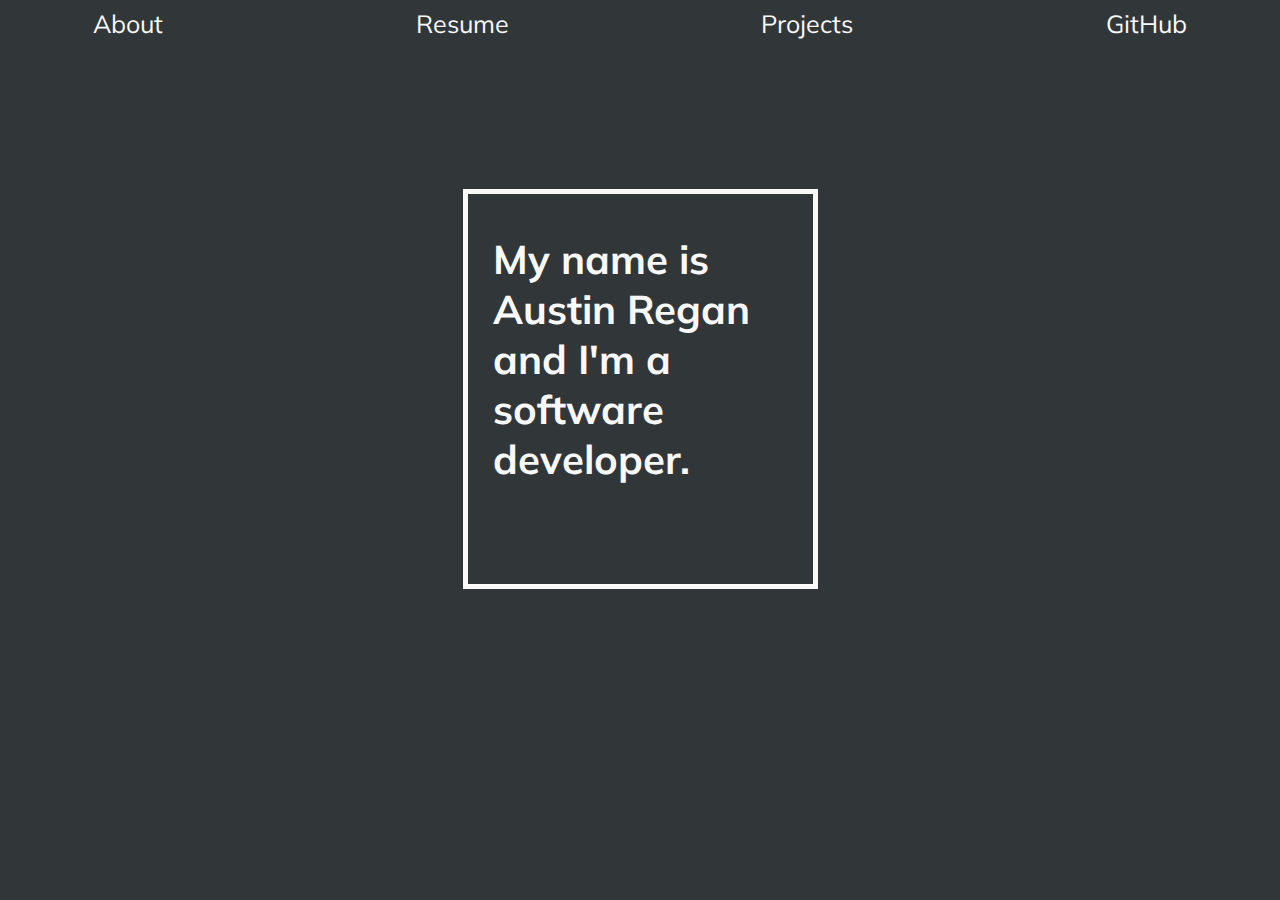
<file: index.html>
<!DOCTYPE html>
<html>
  <head>
    <meta charset="utf-8" />
    <link href="./style.css" rel="stylesheet" type="text/css" />
    <link rel="shortcut icon" type="image/x-icon" href="favicon.ico" />
    <link
      href="https://fonts.googleapis.com/css?family=Muli&display=swap"
      rel="stylesheet"
    />
    <title>Portfolio</title>
  </head>
  <body>
    <header>
      <div class="top-divs">
        <a href="about.html">About</a>
      </div>
      <div class="top-divs">
        <a
          href="https://drive.google.com/open?id=1YsAHsJnIadjzwfucLDIY4lPkynH-jBIY"
          target="_blank"
          >Resume</a
        >
      </div>
      <div class="top-divs">
        <a href="projectsPage.html">Projects</a>
      </div>
      <div class="top-divs">
        <a href="https://github.com/astnrgn" target="_blank">GitHub</a>
      </div>
    </header>
    <div class="center-1">
      <div class="center-grid-1">
        <div class="center-2">
          <div class="center-grid-2">
            <div class="description">
              <p>My name is</p>
              <p>Austin Regan</p>
              <p>and I'm a</p>
              <p>software</p>
              <p>developer.</p>
            </div>
          </div>
        </div>
      </div>
    </div>
  </body>
</html>
</file>
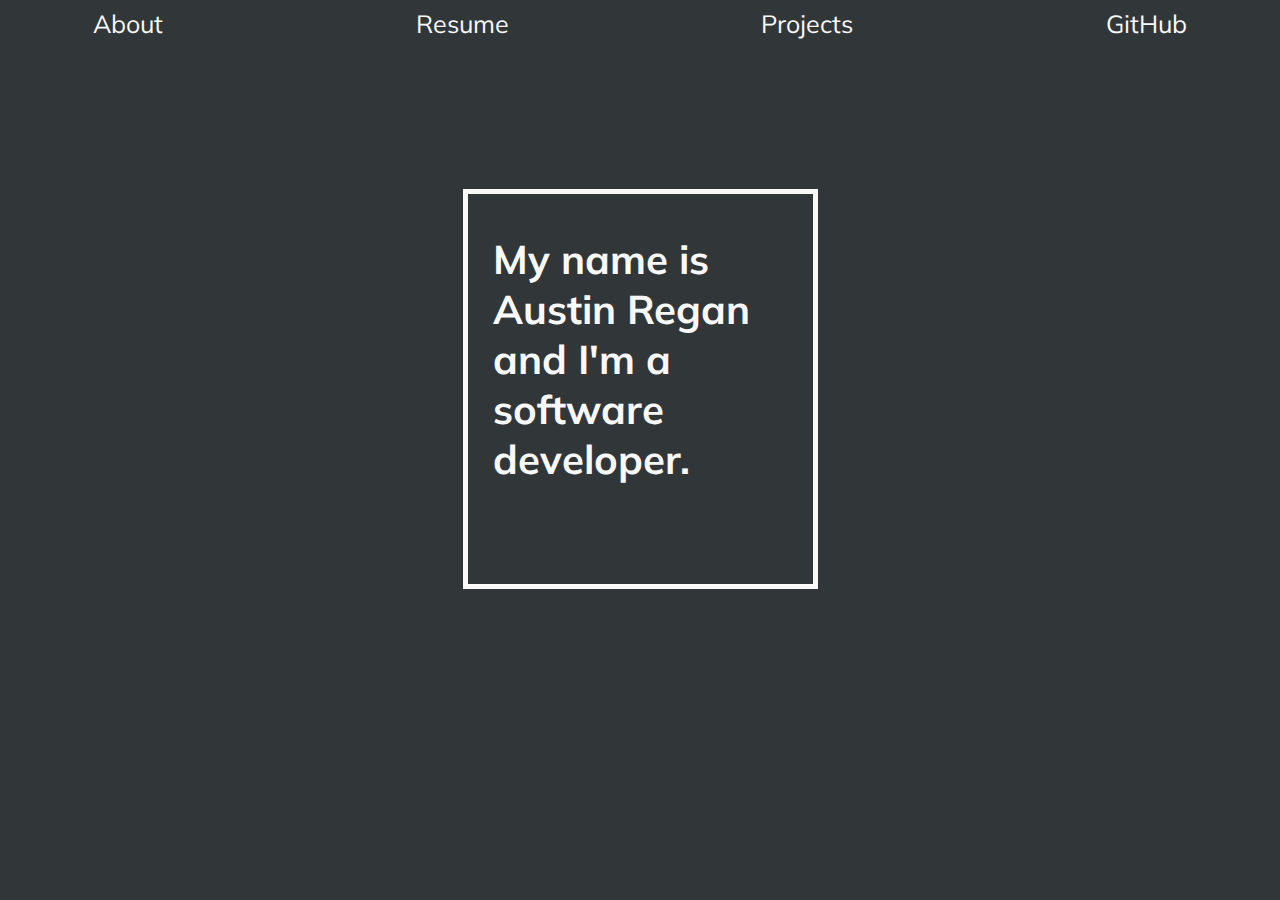
<file: pages/index.html>
<!DOCTYPE html>
<html>
  <head>
    <meta charset="utf-8" />
    <link href="../css/style.css" rel="stylesheet" type="text/css" />
    <link rel="shortcut icon" type="image/x-icon" href="favicon.ico" />
    <link
      href="https://fonts.googleapis.com/css?family=Muli&display=swap"
      rel="stylesheet"
    />
    <title>Portfolio</title>
  </head>
  <body>
    <header>
      <div class="top-divs">
        <a href="about.html">About</a>
      </div>
      <div class="top-divs">
        <a
          href="https://drive.google.com/open?id=1SOa_gYtNCiQmC36cXNCK6wwM-O6Ww1eS"
          target="_blank"
          >Resume</a
        >
      </div>
      <div class="top-divs">
        <a href="projectsPage.html">Projects</a>
      </div>
      <div class="top-divs">
        <a href="https://github.com/astnrgn" target="_blank">GitHub</a>
      </div>
    </header>
    <div class="center-1">
      <div class="center-grid-1">
        <div class="center-2">
          <div class="center-grid-2">
            <div class="description">
              <p>My name is</p>
              <p>Austin Regan</p>
              <p>and I'm a</p>
              <p>software</p>
              <p>developer.</p>
            </div>
          </div>
        </div>
      </div>
    </div>
  </body>
</html>
</file>
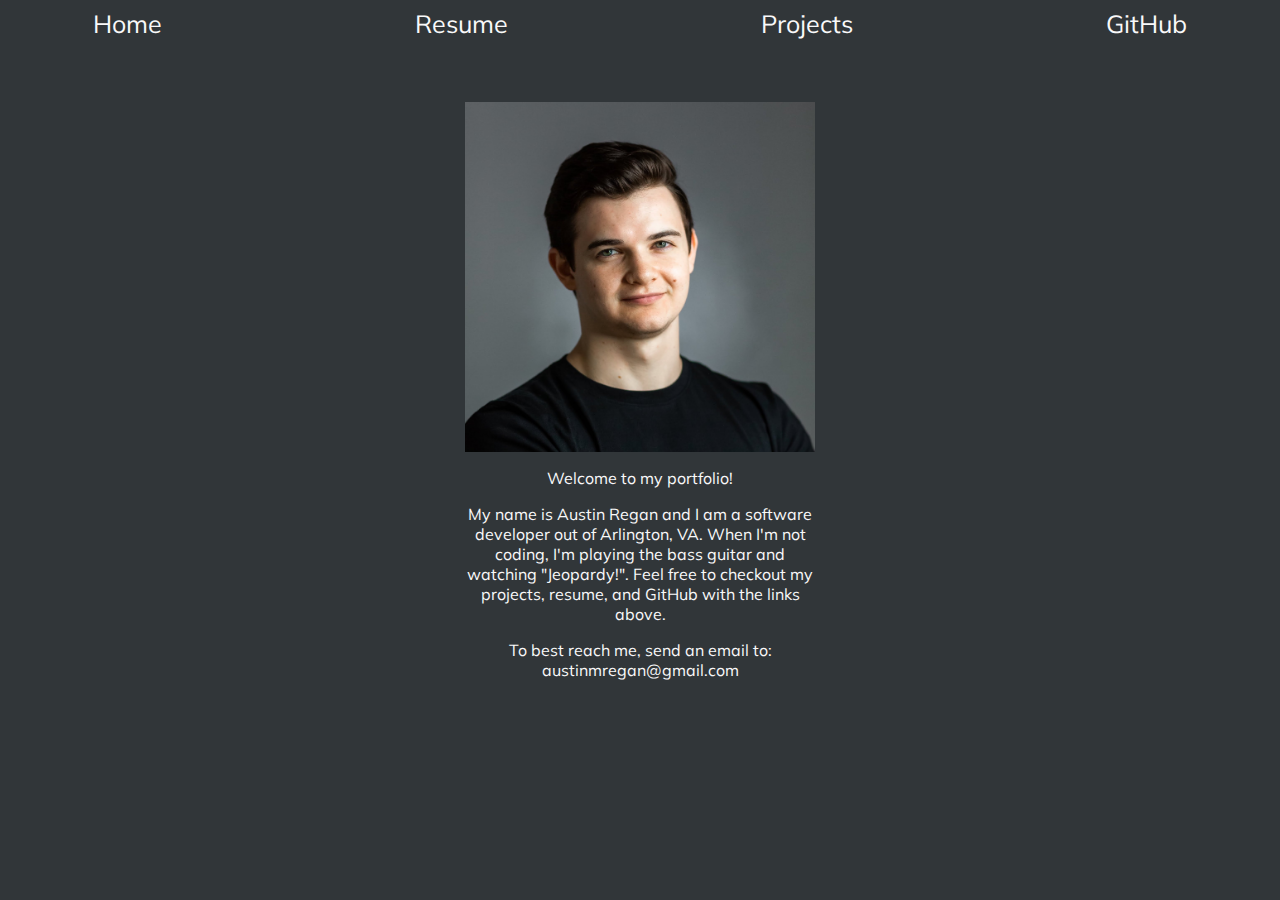
<file: about.html>
<!DOCTYPE html>
<html>
  <head>
    <meta charset="utf-8" />
    <link href="./style3.css" rel="stylesheet" type="text/css" />
    <link rel="shortcut icon" type="image/x-icon" href="favicon.ico" />
    <link
      href="https://fonts.googleapis.com/css?family=Muli&display=swap"
      rel="stylesheet"
    />
    <script src="https://ajax.googleapis.com/ajax/libs/jquery/3.4.1/jquery.min.js"></script>
    <title>Portfolio</title>
  </head>
  <body>
    <header>
      <div class="top-divs">
        <a href="https://austinregan.surge.sh">Home</a>
      </div>
      <div class="top-divs">
        <a
          href="https://drive.google.com/open?id=1YsAHsJnIadjzwfucLDIY4lPkynH-jBIY"
          target="_blank"
          >Resume</a
        >
      </div>
      <div class="top-divs">
        <a href="projectsPage.html">Projects</a>
      </div>
      <div class="top-divs">
        <a href="https://github.com/astnrgn" target="_blank">GitHub</a>
      </div>
    </header>
    <div id="main-center">
      <div class="headshotImage"></div>
      <div class="information">
        <p>Welcome to my portfolio!</p>
        <p>
          My name is Austin Regan and I am a software developer out of
          Arlington, VA. When I'm not coding, I'm playing the bass guitar and
          watching "Jeopardy!". Feel free to checkout my projects, resume, and
          GitHub with the links above.
        </p>
        <p>
          To best reach me, send an email to:
          <a href="mailto: austinmregan@gmail.com">austinmregan@gmail.com</a>
        </p>
      </div>
    </div>
  </body>
</html>
</file>
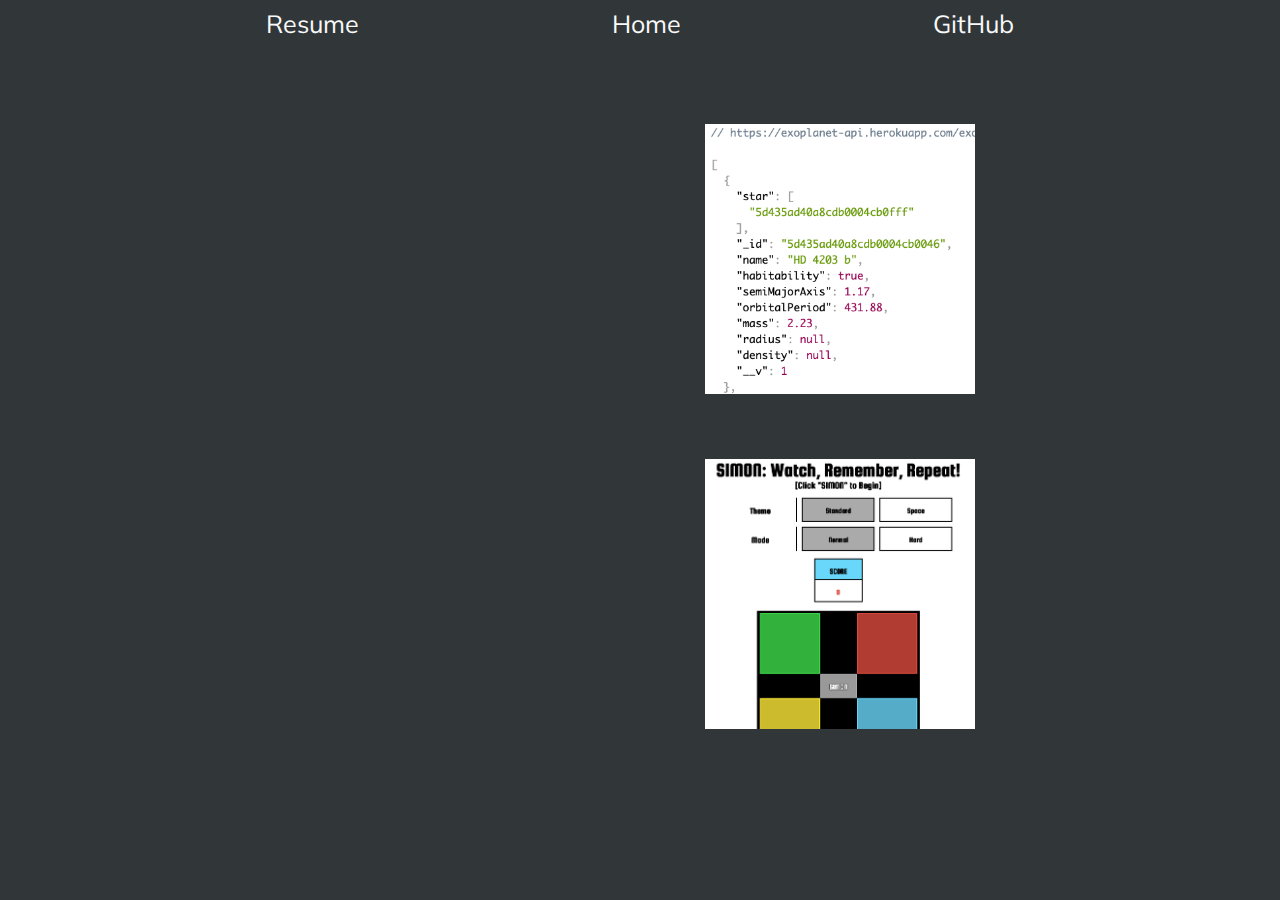
<file: index2.html>
<!DOCTYPE html>
<html>
  <head>
    <meta charset="utf-8" />
    <link href="style2.css" rel="stylesheet" type="text/css" />
    <link rel="shortcut icon" type="image/x-icon" href="favicon.ico" />
    <link
      href="https://fonts.googleapis.com/css?family=Muli&display=swap"
      rel="stylesheet"
    />
    <script src="https://ajax.googleapis.com/ajax/libs/jquery/3.4.1/jquery.min.js"></script>
    <title>Portfolio</title>
  </head>
  <body>
    <header>
      <div class="top-divs">
        <a href="">Resume</a>
      </div>
      <div class="top-divs">
        <a href="index.html">Home</a>
      </div>
      <div class="top-divs">
        <a href="https://github.com/astnrgn" target="_blank">GitHub</a>
      </div>
    </header>
    <div id="main-center">
      <div id="main-grid">
        <div class="projects" id="exoplanet">
          <div class="textContainer">
            <div class="text">
              <p>
                An API that can search for exoplanets in their star's habitable
                zone.
              </p>
              <p>
                <a
                  href="https://exoplanet-api.herokuapp.com/exoplanet/"
                  target="_blank"
                  class="projectLinks"
                  >API</a
                >
              </p>
              <p>
                <a
                  href=" https://github.com/astnrgn/Exoplanet-Api"
                  target="_blank"
                  class="projectLinks"
                  >Repository</a
                >
              </p>
            </div>
          </div>
        </div>
        <div class="projects" id="simon">
          <div class="textContainer">
            <div class="text">
              <p>
                A recreation of the classic Hasbro memory game Simon, created by
                Ralph H. Baer and Howard J. Morrison.
              </p>
              <p>
                <a
                  href="https://astnrgn.github.io/project1/"
                  target="_blank"
                  class="projectLinks"
                  >Game</a
                >
              </p>
              <p>
                <a
                  href="https://github.com/astnrgn/project1"
                  target="_blank"
                  class="projectLinks"
                  >Repository</a
                >
              </p>
            </div>
          </div>
        </div>
        <div class="projects" id="comingsoon1">
          <div class="textContainer">
            <div class="text">ABCD</div>
          </div>
        </div>
        <div class="projects" id="comingsoon2">
          <div class="textContainer">
            <div class="text">ABCD</div>
          </div>
        </div>
      </div>
    </div>
    <!-- <script src="main.js"></script> -->
  </body>
</html>
</file>
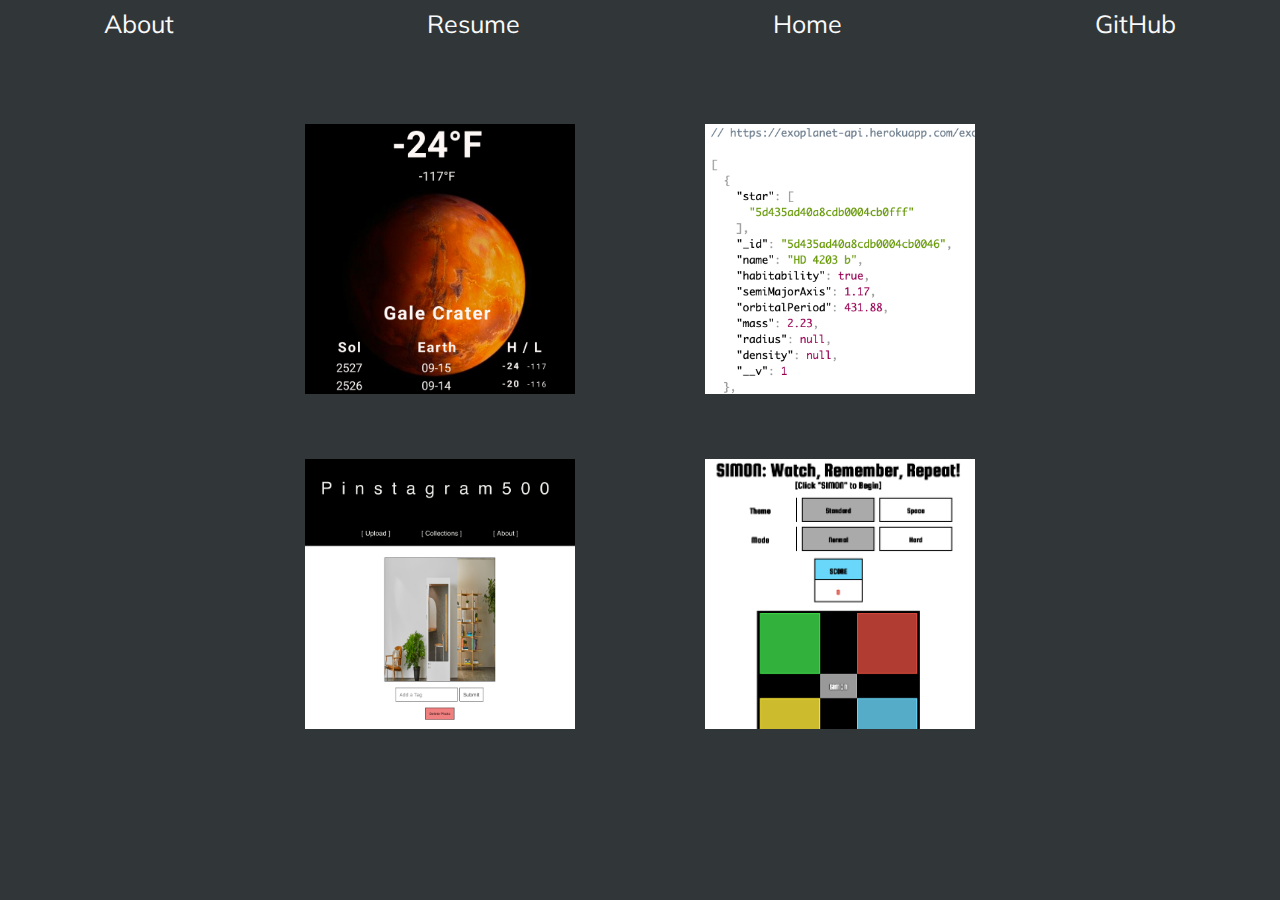
<file: projectsPage.html>
<!DOCTYPE html>
<html>
  <head>
    <meta charset="utf-8" />
    <link href="./style2.css" rel="stylesheet" type="text/css" />
    <link rel="shortcut icon" type="image/x-icon" href="favicon.ico" />
    <link
      href="https://fonts.googleapis.com/css?family=Muli&display=swap"
      rel="stylesheet"
    />
    <script src="https://ajax.googleapis.com/ajax/libs/jquery/3.4.1/jquery.min.js"></script>
    <title>Portfolio</title>
  </head>
  <body>
    <header>
      <div class="top-divs">
        <a href="about.html">About</a>
      </div>
      <div class="top-divs">
        <a
          href="https://drive.google.com/open?id=1YsAHsJnIadjzwfucLDIY4lPkynH-jBIY"
          target="_blank"
          >Resume</a
        >
      </div>
      <div class="top-divs">
        <a href="https://austinregan.surge.sh">Home</a>
      </div>
      <div class="top-divs">
        <a href="https://github.com/astnrgn" target="_blank">GitHub</a>
      </div>
    </header>
    <div id="main-center">
      <div id="main-grid">
        <div class="projects" id="fourthRock">
          <div class="textContainer">
            <div class="text">
              <p>
                A web and mobile martian weather application for Curiosity and
                InSight using open source data provided by NASA.
              </p>
              <p>
                <a
                  href="https://fourthrockweather.surge.sh/"
                  target="_blank"
                  class="projectLinks"
                  >Web App</a
                >
              </p>
              <p>
                <a
                  href="https://play.google.com/store/apps/details?id=com.martianweatherappmobile"
                  target="_blank"
                  class="projectLinks"
                  >Mobile App</a
                >
              </p>
              <p>
                <a
                  href="https://github.com/astnrgn/martian-weather-app-web"
                  target="_blank"
                  class="projectLinks"
                  >Web App Repository</a
                >
              </p>
              <p>
                <a
                  href="https://github.com/astnrgn/martian-weather-app-mobile"
                  target="_blank"
                  class="projectLinks"
                  >Mobile App Repository</a
                >
              </p>
            </div>
          </div>
        </div>
        <div class="projects" id="pinstagram500">
          <div class="textContainer">
            <div class="text">
              <p>
                A full stack MERN application where users can interact photos.
              </p>
              <p>
                <a
                  href="https://pinstagram500.surge.sh/"
                  target="_blank"
                  class="projectLinks"
                  >Front End App</a
                >
              </p>
              <p>
                <a
                  href="https://pinstagram500-api.herokuapp.com/"
                  target="_blank"
                  class="projectLinks"
                  >Back End App</a
                >
              </p>
              <p>
                <a
                  href="https://github.com/Laura-Ella/pinstagram500"
                  target="_blank"
                  class="projectLinks"
                  >Front End Repository</a
                >
              </p>
              <p>
                <a
                  href="https://github.com/Laura-Ella/pinstagram500-api"
                  target="_blank"
                  class="projectLinks"
                  >Back End Repository</a
                >
              </p>
            </div>
          </div>
        </div>
        <div class="projects" id="exoplanet">
          <div class="textContainer">
            <div class="text">
              <p>
                An API that can search for exoplanets in their star's habitable
                zone.
              </p>
              <p>
                <a
                  href="https://exoplanet-api.herokuapp.com/exoplanet/"
                  target="_blank"
                  class="projectLinks"
                  >API</a
                >
              </p>
              <p>
                <a
                  href=" https://github.com/astnrgn/Exoplanet-Api"
                  target="_blank"
                  class="projectLinks"
                  >Repository</a
                >
              </p>
            </div>
          </div>
        </div>
        <div class="projects" id="simon">
          <div class="textContainer">
            <div class="text">
              <p>
                A recreation of the classic Hasbro memory game Simon, created by
                Ralph H. Baer and Howard J. Morrison.
              </p>
              <p>
                <a
                  href="https://astnrgn.github.io/project1/"
                  target="_blank"
                  class="projectLinks"
                  >Game</a
                >
              </p>
              <p>
                <a
                  href="https://github.com/astnrgn/project1"
                  target="_blank"
                  class="projectLinks"
                  >Repository</a
                >
              </p>
            </div>
          </div>
        </div>
      </div>
    </div>
    <!-- <script src="main.js"></script> -->
  </body>
</html>
</file>
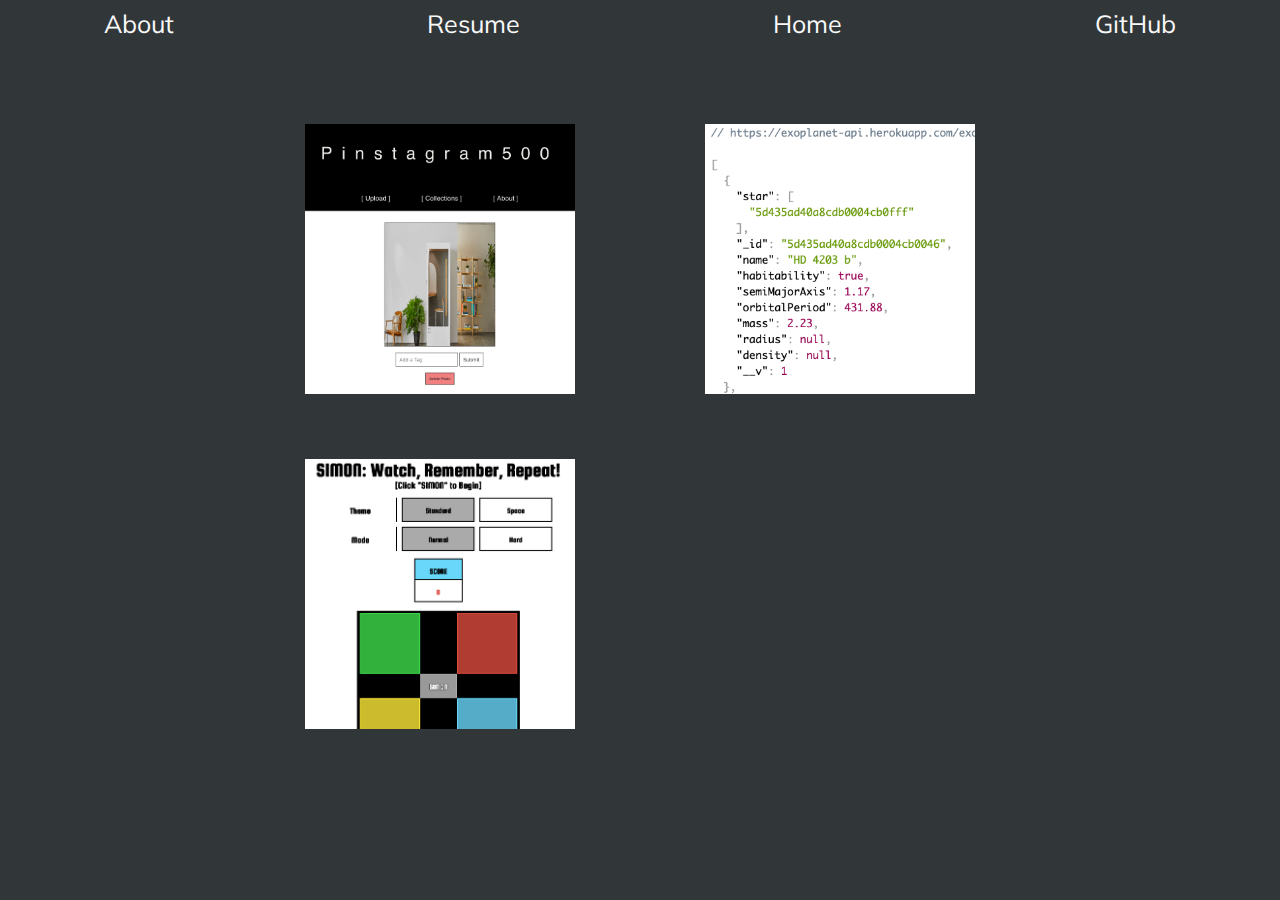
<file: pages/projectsPage.html>
<!DOCTYPE html>
<html>
  <head>
    <meta charset="utf-8" />
    <link href="../css/style2.css" rel="stylesheet" type="text/css" />
    <link rel="shortcut icon" type="image/x-icon" href="favicon.ico" />
    <link
      href="https://fonts.googleapis.com/css?family=Muli&display=swap"
      rel="stylesheet"
    />
    <script src="https://ajax.googleapis.com/ajax/libs/jquery/3.4.1/jquery.min.js"></script>
    <title>Portfolio</title>
  </head>
  <body>
    <header>
      <div class="top-divs">
        <a href="about.html">About</a>
      </div>
      <div class="top-divs">
        <a
          href="https://drive.google.com/open?id=1SOa_gYtNCiQmC36cXNCK6wwM-O6Ww1eS"
          target="_blank"
          >Resume</a
        >
      </div>
      <div class="top-divs">
        <a href="https://austinregan.surge.sh">Home</a>
      </div>
      <div class="top-divs">
        <a href="https://github.com/astnrgn" target="_blank">GitHub</a>
      </div>
    </header>
    <div id="main-center">
      <div id="main-grid">
        <div class="projects" id="pinstagram500">
          <div class="textContainer">
            <div class="text">
              <p>
                A full stack MERN application were users can interact photos.
              </p>
              <p>
                <a
                  href="https://pinstagram500.surge.sh/"
                  target="_blank"
                  class="projectLinks"
                  >Application</a
                >
              </p>
              <p>
                <a
                  href="https://github.com/Laura-Ella/pinstagram500"
                  target="_blank"
                  class="projectLinks"
                  >Repository</a
                >
              </p>
            </div>
          </div>
        </div>
        <div class="projects" id="exoplanet">
          <div class="textContainer">
            <div class="text">
              <p>
                An API that can search for exoplanets in their star's habitable
                zone.
              </p>
              <p>
                <a
                  href="https://exoplanet-api.herokuapp.com/exoplanet/"
                  target="_blank"
                  class="projectLinks"
                  >API</a
                >
              </p>
              <p>
                <a
                  href=" https://github.com/astnrgn/Exoplanet-Api"
                  target="_blank"
                  class="projectLinks"
                  >Repository</a
                >
              </p>
            </div>
          </div>
        </div>
        <div class="projects" id="simon">
          <div class="textContainer">
            <div class="text">
              <p>
                A recreation of the classic Hasbro memory game Simon, created by
                Ralph H. Baer and Howard J. Morrison.
              </p>
              <p>
                <a
                  href="https://astnrgn.github.io/project1/"
                  target="_blank"
                  class="projectLinks"
                  >Game</a
                >
              </p>
              <p>
                <a
                  href="https://github.com/astnrgn/project1"
                  target="_blank"
                  class="projectLinks"
                  >Repository</a
                >
              </p>
            </div>
          </div>
        </div>
        <div class="projects" id="comingsoon2">
          <div class="textContainer">
            <div class="text">ABCD</div>
          </div>
        </div>
      </div>
    </div>
    <!-- <script src="main.js"></script> -->
  </body>
</html>
</file>
<file: style.css>
body {
  background: #313639;
  font-family: "Muli", sans-serif;
}
header {
  display: flex;
  justify-content: center;
  font-size: 25px;
}
.top-divs {
  margin: auto 10%;
}
a {
  color: #f9f9f9;
  text-decoration: none;
}
.center-1 {
  display: flex;
  justify-content: center;
}
.center-grid-1 {
  display: grid;
  grid-template-rows: 150px 400px;
}
.center-2 {
  border: 5px solid #f9f9f9;
  grid-row: 2 / span 1;
  display: flex;
  justify-content: left;
}
.center-grid-2 {
  display: grid;
  grid-template-rows: 40px 200px;
  grid-template-columns: 25px 300px 20px;
}
.description {
  grid-row: 2 / span 1;
  grid-column: 2 / span 1;
  font-size: 40px;
  font-weight: bolder;
  color: #f9f9f9;
}
p {
  margin: 0 auto;
}

@media only screen and (max-width: 600px) {
  .top-divs {
    margin: auto 5%;
  }
}
</file>
<file: css/style.css>
body {
  background: #313639;
  font-family: "Muli", sans-serif;
}
header {
  display: flex;
  justify-content: center;
  font-size: 25px;
}
.top-divs {
  margin: auto 10%;
}
a {
  color: #f9f9f9;
  text-decoration: none;
}
.center-1 {
  display: flex;
  justify-content: center;
}
.center-grid-1 {
  display: grid;
  grid-template-rows: 150px 400px;
}
.center-2 {
  border: 5px solid #f9f9f9;
  grid-row: 2 / span 1;
  display: flex;
  justify-content: left;
}
.center-grid-2 {
  display: grid;
  grid-template-rows: 40px 200px;
  grid-template-columns: 25px 300px 20px;
}
.description {
  grid-row: 2 / span 1;
  grid-column: 2 / span 1;
  font-size: 40px;
  font-weight: bolder;
  color: #f9f9f9;
}
p {
  margin: 0 auto;
}

@media only screen and (max-width: 600px) {
  .top-divs {
    margin: auto 5%;
  }
}
</file>
<file: style3.css>
body {
  background: #313639;
  font-family: "Muli", sans-serif;
}
header {
  display: flex;
  justify-content: center;
  font-size: 25px;
}
.top-divs {
  margin: auto 10%;
}
a {
  color: #f9f9f9;
  text-decoration: none;
}
#main-center {
  display: flex;
  align-items: center;
  justify-content: center;
  flex-direction: column;
  margin-top: 5%;
}
.headshotImage {
  background: url("./images/headshot.jpg");
  background-position: center;
  background-size: cover;
  background-repeat: no-repeat;
  height: 350px;
  width: 350px;
}
.information {
  text-align: center;
  color: #f9f9f9;
  height: 350px;
  width: 350px;
}
@media only screen and (max-width: 600px) {
  .top-divs {
    margin: auto 5%;
  }
  .headshotImage {
    height: 300px;
    width: 300px;
  }
  .information {
    font-size: 15px;
  }
}
</file>
<file: style2.css>
body {
  background: #313639;
  font-family: "Muli", sans-serif;
}
header {
  display: flex;
  justify-content: center;
  font-size: 25px;
}
.top-divs {
  margin: auto 10%;
}
a {
  color: #f9f9f9;
  text-decoration: none;
}
#main-center {
  display: flex;
  justify-content: center;
}
#main-grid {
  display: grid;
  grid-template-rows: 70px 300px 35px 300px;
  grid-template-columns: 300px 100px 300px;
}
.projects {
  margin: 5%;
  color: #f9f9f9;
  text-align: center;
  position: relative;
}
.textContainer {
  transition: 0.4s ease;
  opacity: 0;
  position: absolute;
  bottom: 0;
  background: #313639;
}
.projects:hover {
  opacity: 0.75;
  border: 2px solid #f9f9f9;
}
.projects:hover .textContainer {
  opacity: 1;
}
.text {
  font-size: 14px;
}
.projectLinks {
  border: 2px solid #f9f9f9;
  padding: 0 2% 0;
}
#fourthRock {
  grid-row: 2 / span 1;
  grid-column: 1 / span 1;
  background: url("./images/fourthRock.png");
  background-size: cover;
  background-position: center;
  background-repeat: no-repeat;
}
#exoplanet {
  grid-row: 2 / span 1;
  grid-column: 3 / span 1;
  background: url("./images/exoplanet.png");
  background-size: cover;
}
#pinstagram500 {
  grid-row: 4 / span 1;
  grid-column: 1 / span 1;
  background: url("./images/pinstagram500.png");
  background-size: cover;
  background-position: center;
}
#simon {
  grid-row: 4 / span 1;
  grid-column: 3 / span 1;
  background: url("./images/simon.png");
  background-size: cover;
}
@media only screen and (max-width: 600px) {
  .top-divs {
    margin: auto 5%;
  }
}
@media only screen and (max-width: 600px) {
  #main-grid {
    display: grid;
    grid-template-rows: 75px 300px 300px 300px 300px;
    grid-template-columns: 300px;
  }
  #fourthRock {
    grid-row: 2 / span 1;
    grid-column: 1 / span 1;
  }
  #exoplanet {
    grid-row: 3 / span 1;
    grid-column: 1 / span 1;
  }
  #pinstagram500 {
    grid-row: 4 / span 1;
    grid-column: 1 / span 1;
  }
  #simon {
    grid-row: 5 / span 1;
    grid-column: 1 / span 1;
  }
}
</file>
<file: css/style2.css>
body {
  background: #313639;
  font-family: "Muli", sans-serif;
}
header {
  display: flex;
  justify-content: center;
  font-size: 25px;
}
.top-divs {
  margin: auto 10%;
}
a {
  color: #f9f9f9;
  text-decoration: none;
}
#main-center {
  display: flex;
  justify-content: center;
}
#main-grid {
  display: grid;
  grid-template-rows: 70px 300px 35px 300px;
  grid-template-columns: 300px 100px 300px;
}
.projects {
  margin: 5%;
  color: #f9f9f9;
  text-align: center;
  position: relative;
}
.textContainer {
  transition: 0.4s ease;
  opacity: 0;
  position: absolute;
  bottom: 0;
  background: #313639;
}
.projects:hover {
  opacity: 0.75;
  border: 2px solid #f9f9f9;
}
.projects:hover .textContainer {
  opacity: 1;
}
.text {
  font-size: 14px;
}
.projectLinks {
  border: 2px solid #f9f9f9;
  padding: 0 2% 0;
}
#pinstagram500 {
  grid-row: 2 / span 1;
  grid-column: 1 / span 1;
  background: url("../images/pinstagram500.png");
  background-size: cover;
  background-position: center;
}
#exoplanet {
  grid-row: 2 / span 1;
  grid-column: 3 / span 1;
  background: url("../images/exoplanet.png");
  background-size: cover;
}
#simon {
  grid-row: 4 / span 1;
  grid-column: 1 / span 1;
  background: url("../images/simon.png");
  background-size: cover;
}
#comingsoon2 {
  grid-row: 4 / span 1;
  grid-column: 3 / span 1;
  border: 1px solid #f9f9f9;
  display: none;
}
@media only screen and (max-width: 600px) {
  .top-divs {
    margin: auto 5%;
  }
}
@media only screen and (max-width: 600px) {
  #main-grid {
    display: grid;
    /* !!! add ONE 300px to the end of grid-template-row !!! */
    grid-template-rows: 75px 300px 300px 300px;
    grid-template-columns: 300px;
  }
  #pinstagram500 {
    grid-row: 2 / span 1;
    grid-column: 1 / span 1;
    background: url("images/pinstagram500.png");
    background-size: cover;
    background-position: center;
  }
  #exoplanet {
    grid-row: 3 / span 1;
    grid-column: 1 / span 1;
    background: url("images/exoplanet.png");
    background-size: cover;
  }
  #simon {
    grid-row: 4 / span 1;
    grid-column: 1 / span 1;
    background: url("images/simon.png");
    background-size: cover;
  }
  #comingsoon2 {
    grid-row: 5 / span 1;
    grid-column: 1 / span 1;
    border: 1px solid #f9f9f9;
  }
}
</file>
